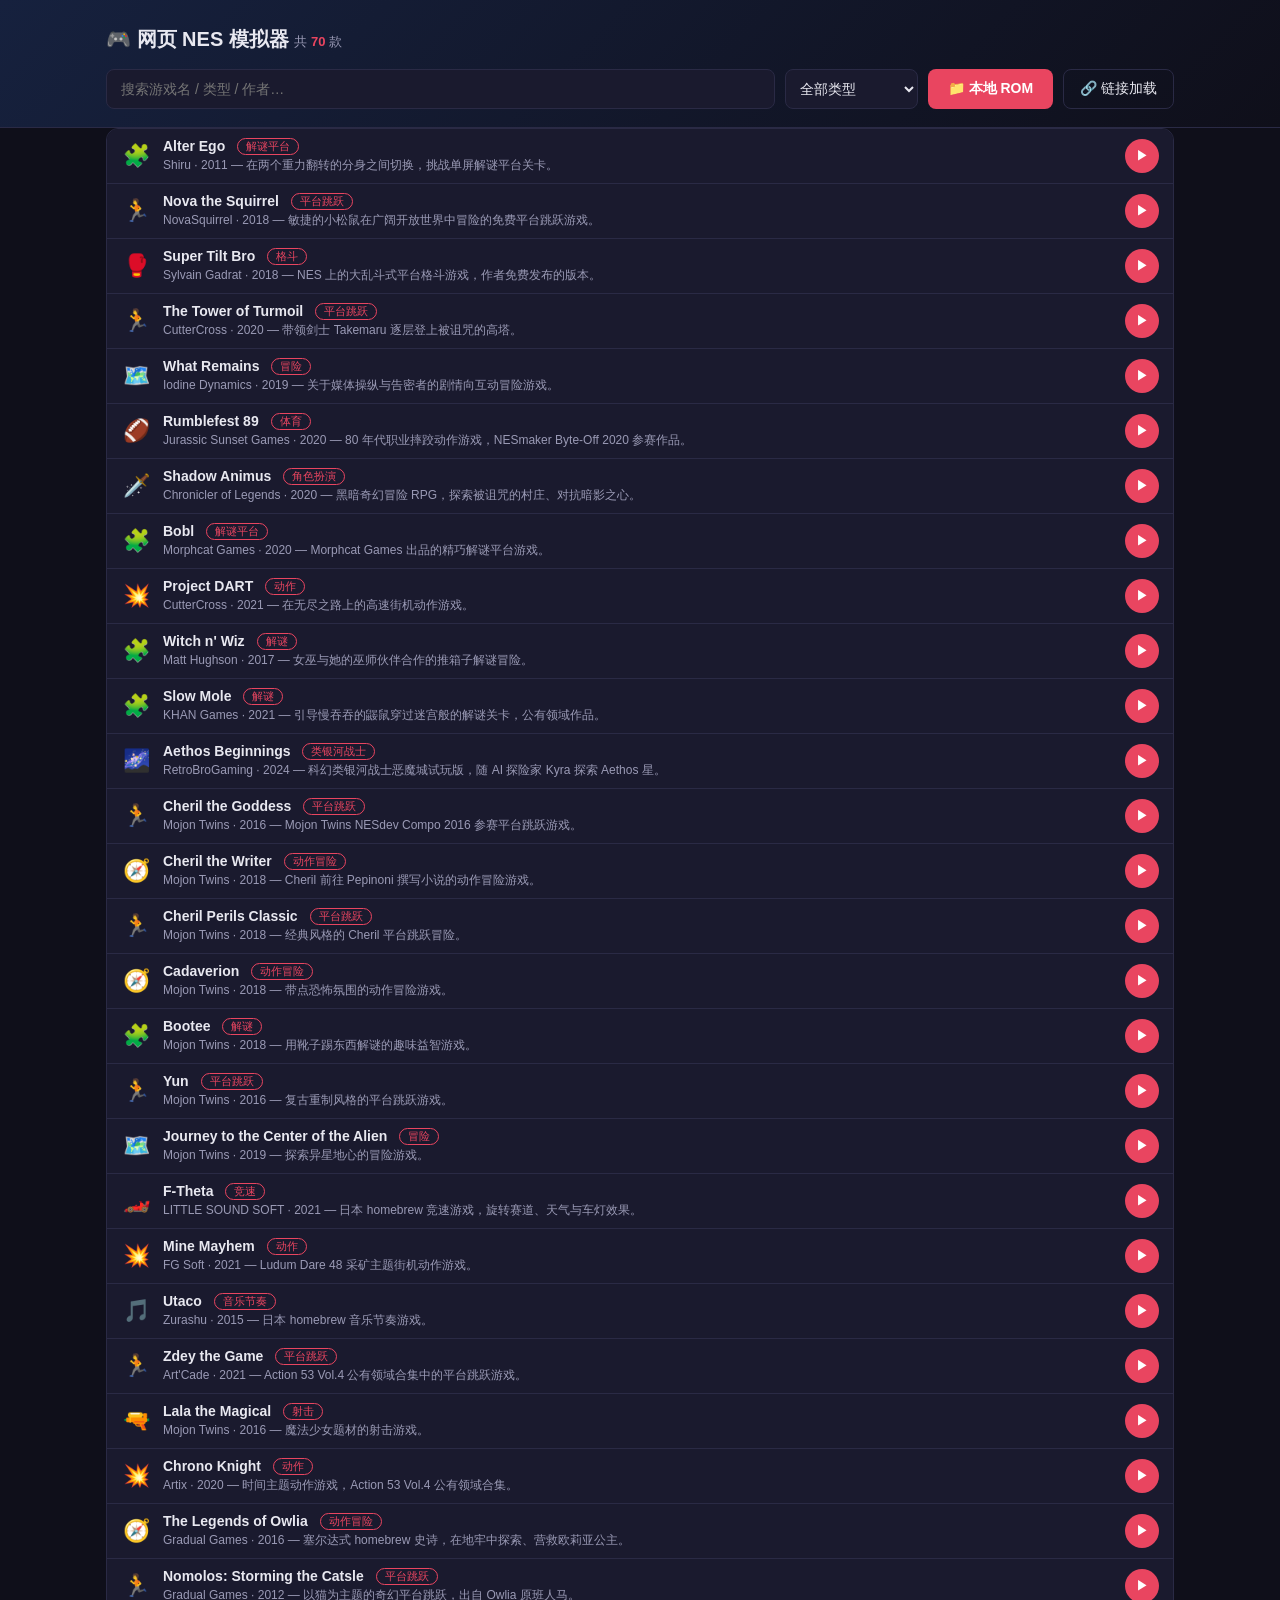
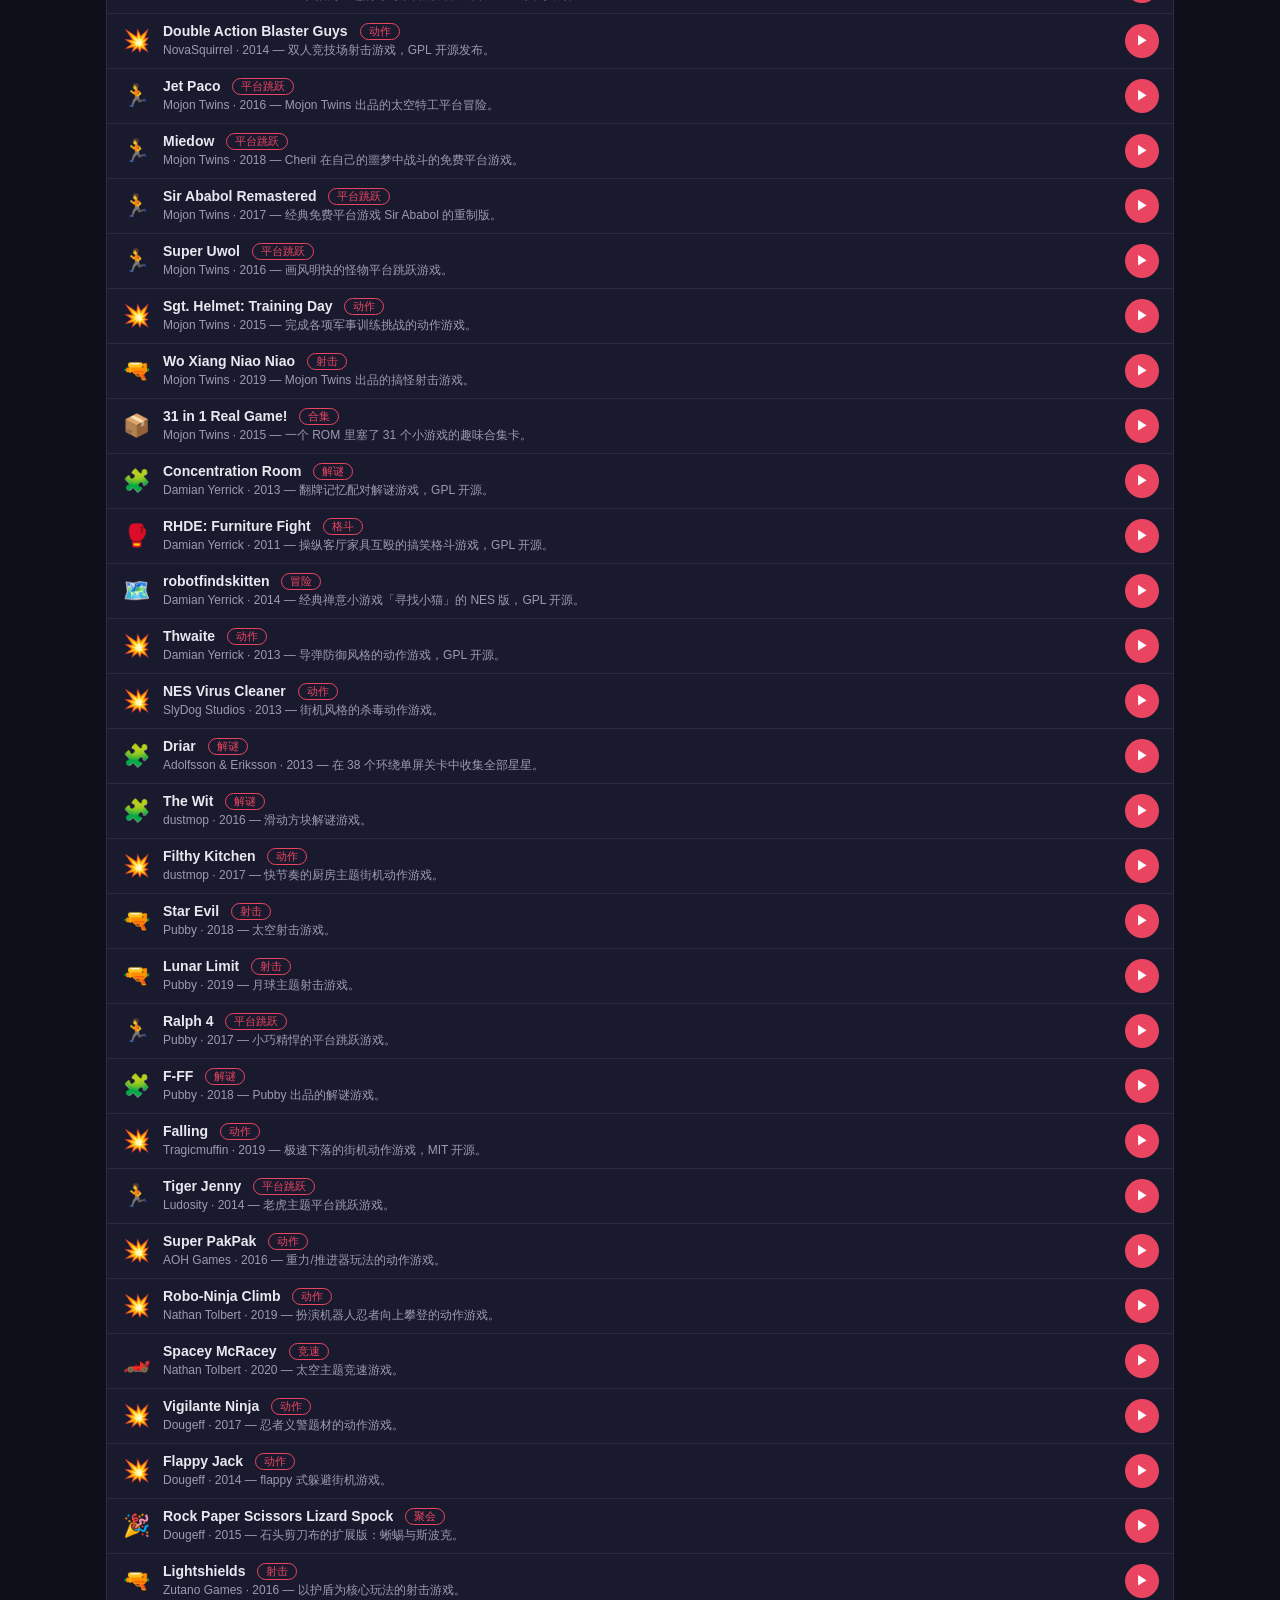
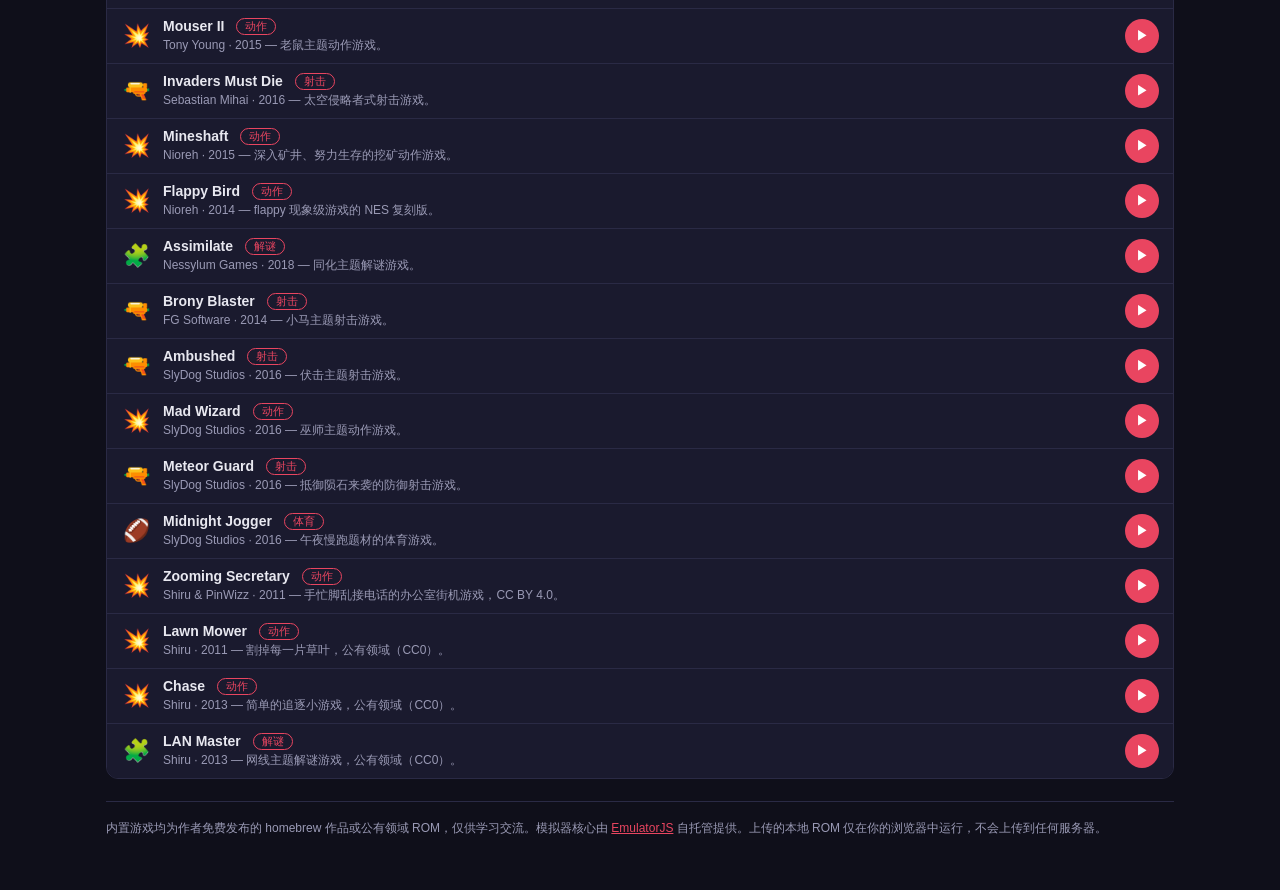
<file: index.html>
<!DOCTYPE html>
<html lang="zh-CN">
<head>
<meta charset="UTF-8">
<meta name="viewport" content="width=device-width, initial-scale=1.0, maximum-scale=1.0, user-scalable=no">
<title>网页 NES 模拟器</title>
<link rel="stylesheet" href="styles.css">
</head>
<body>
<header class="topbar">
  <div class="wrap">
    <h1>🎮 网页 NES 模拟器 <span class="count">共 <b id="gameCount">–</b> 款</span></h1>
    <div class="toolbar">
      <input id="search" type="text" placeholder="搜索游戏名 / 类型 / 作者…">
      <select id="genreFilter"><option value="">全部类型</option></select>
      <button id="uploadBtn" class="upload">📁 本地 ROM</button>
      <button id="urlBtn" class="ghost">🔗 链接加载</button>
      <input id="fileInput" type="file" accept=".nes,.zip" hidden>
    </div>
    <div id="urlBar" class="urlbar" hidden>
      <input id="urlInput" type="url" placeholder="粘贴 .nes 文件直链（需对方服务器允许跨域，如 archive.org）">
      <button id="urlGo" class="upload">加载</button>
    </div>
  </div>
</header>

<main class="wrap">
  <div id="list" class="gamelist"></div>
  <p id="empty" class="empty" hidden>没有找到匹配的游戏</p>
</main>

<footer class="wrap foot">
  <p>内置游戏均为作者免费发布的 homebrew 作品或公有领域 ROM，仅供学习交流。模拟器核心由 <a href="https://github.com/EmulatorJS/EmulatorJS" target="_blank" rel="noopener">EmulatorJS</a> 自托管提供。上传的本地 ROM 仅在你的浏览器中运行，不会上传到任何服务器。</p>
</footer>

<script>
const GENRE_EMOJI = {
  '平台跳跃': '🏃', '解谜': '🧩', '解谜平台': '🧩', '格斗': '🥊', '体育': '🏈',
  '角色扮演': '🗡️', '动作': '💥', '冒险': '🗺️', '动作冒险': '🧭',
  '射击': '🔫', '竞速': '🏎️', '音乐节奏': '🎵', '类银河战士': '🌌',
  '合集': '📦', '聚会': '🎉'
};
let GAMES = [];

async function init() {
  GAMES = await fetch('games.json').then(r => r.json());
  document.getElementById('gameCount').textContent = GAMES.length;
  const genres = [...new Set(GAMES.map(g => g.genre))].sort();
  const sel = document.getElementById('genreFilter');
  genres.forEach(g => {
    const o = document.createElement('option');
    o.value = g; o.textContent = (GENRE_EMOJI[g] || '🎮') + ' ' + g;
    sel.appendChild(o);
  });
  render();
  document.getElementById('search').addEventListener('input', render);
  sel.addEventListener('change', render);
  document.getElementById('uploadBtn').onclick = () =>
    document.getElementById('fileInput').click();
  document.getElementById('fileInput').addEventListener('change', handleUpload);
  document.getElementById('urlBtn').onclick = () => {
    const bar = document.getElementById('urlBar');
    bar.hidden = !bar.hidden;
    if (!bar.hidden) document.getElementById('urlInput').focus();
  };
  const goUrl = () => {
    const u = document.getElementById('urlInput').value.trim();
    if (!u) return;
    let name = '网络 ROM';
    try { name = decodeURIComponent(u.split('/').pop().split('?')[0]).replace(/\.(nes|zip)$/i, '') || name; } catch (e) {}
    location.href = 'play.html?url=' + encodeURIComponent(u) + '&name=' + encodeURIComponent(name);
  };
  document.getElementById('urlGo').onclick = goUrl;
  document.getElementById('urlInput').addEventListener('keydown', e => { if (e.key === 'Enter') goUrl(); });
}

function handleUpload(e) {
  const file = e.target.files[0];
  if (!file) return;
  const reader = new FileReader();
  reader.onload = () => {
    try {
      sessionStorage.setItem('uploadRom', reader.result);
      sessionStorage.setItem('uploadRomName', file.name.replace(/\.(nes|zip)$/i, ''));
      location.href = 'play.html?upload=1&name=' + encodeURIComponent(file.name.replace(/\.(nes|zip)$/i, ''));
    } catch (err) {
      alert('文件太大，无法载入。请换一个小一点的 ROM。');
    }
    e.target.value = '';
  };
  reader.readAsDataURL(file);
}

function render() {
  const kw = document.getElementById('search').value.trim().toLowerCase();
  const genre = document.getElementById('genreFilter').value;
  const list = GAMES.filter(g => {
    if (genre && g.genre !== genre) return false;
    if (kw && !(g.name + ' ' + g.genre + ' ' + g.author + ' ' + g.desc).toLowerCase().includes(kw)) return false;
    return true;
  });
  const box = document.getElementById('list');
  box.innerHTML = list.map(g => `
    <a class="row" href="play.html?g=${g.id}">
      <span class="ricon">${GENRE_EMOJI[g.genre] || '🎮'}</span>
      <span class="rmain">
        <span class="rname">${escapeHtml(g.name)} <span class="chip">${escapeHtml(g.genre)}</span></span>
        <span class="rsub">${escapeHtml(g.author)} · ${escapeHtml(g.year)} — ${escapeHtml(g.desc)}</span>
      </span>
      <span class="rplay">▶</span>
    </a>`).join('');
  document.getElementById('empty').hidden = list.length > 0;
}

function escapeHtml(s) {
  return String(s == null ? '' : s).replace(/[&<>"']/g, c =>
    ({ '&': '&amp;', '<': '&lt;', '>': '&gt;', '"': '&quot;', "'": '&#39;' }[c]));
}

document.addEventListener('DOMContentLoaded', init);
</script>
</body>
</html>
</file>
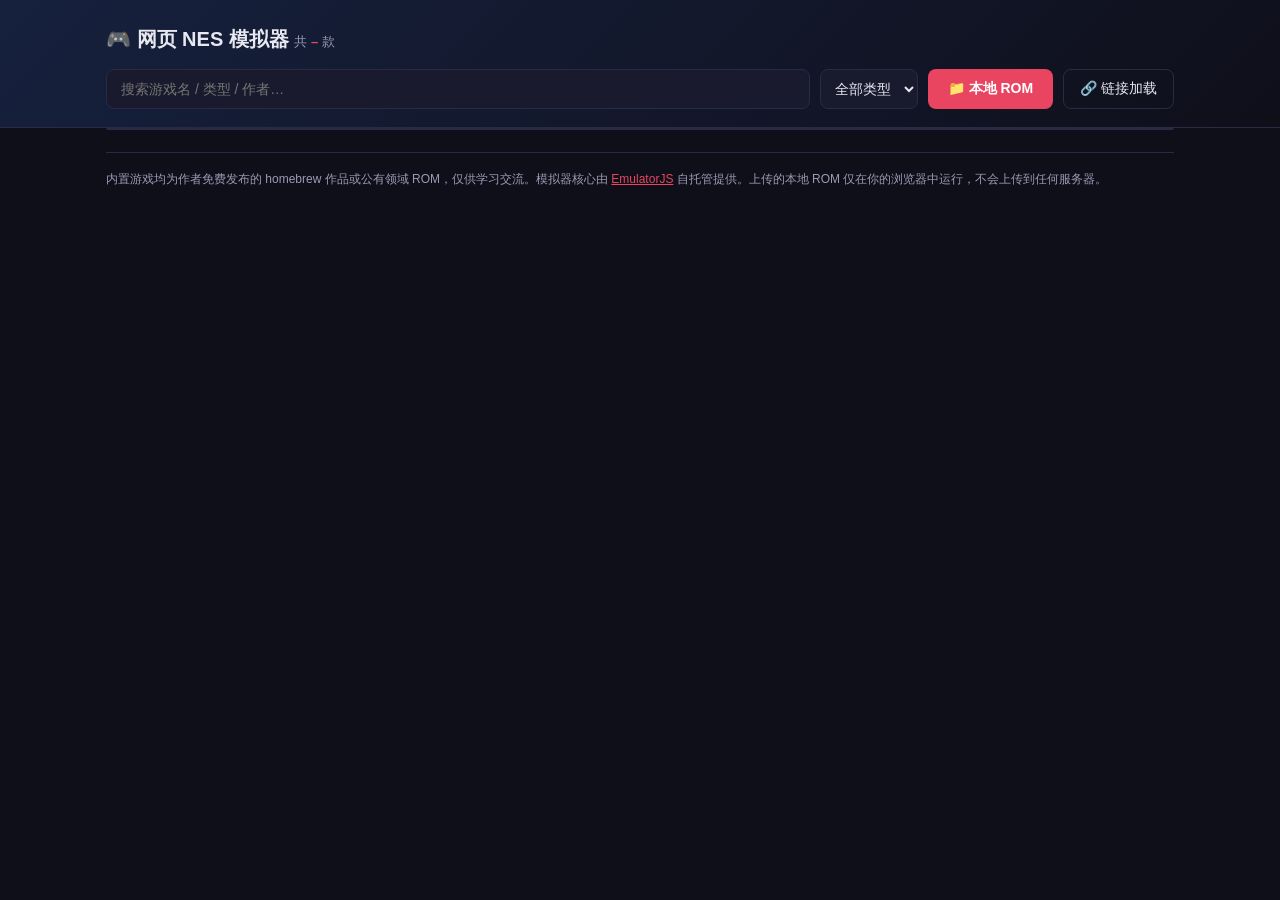
<file: play.html>
<!DOCTYPE html>
<html lang="zh-CN">
<head>
<meta charset="UTF-8">
<meta name="viewport" content="width=device-width, initial-scale=1.0, maximum-scale=1.0, user-scalable=no">
<title>游戏中…</title>
<link rel="stylesheet" href="styles.css">
</head>
<body class="play-body">
<div class="play-top">
  <a class="back" href="index.html">‹ 返回游戏库</a>
  <span id="gameTitle" class="play-title">加载中…</span>
  <span class="focus-hint">按键没反应时点一下游戏画面</span>
</div>
<div id="player"></div>

<script>
// ---- 焦点锁定：模拟器的键盘监听绑在 #player 上，焦点离开就会失灵 ----
// 保持焦点始终在游戏容器内，并拦截方向键/空格的默认行为（滚动、误触按钮）
const GAME_KEYS = ['ArrowUp', 'ArrowDown', 'ArrowLeft', 'ArrowRight', ' '];
function lockFocus() {
  const p = document.getElementById('player');
  if (!p) return;
  if (p.getAttribute('tabindex') !== '-1') p.setAttribute('tabindex', '-1');
  const ae = document.activeElement;
  if (ae !== p && !(ae && p.contains(ae))) {
    try { p.focus({ preventScroll: true }); } catch (e) { p.focus(); }
  }
}
window.addEventListener('keydown', e => {
  if (GAME_KEYS.includes(e.key)) e.preventDefault();
  lockFocus();
}, true);
window.addEventListener('keyup', e => {
  if (GAME_KEYS.includes(e.key)) e.preventDefault();
}, true);
window.addEventListener('pointerdown', () => setTimeout(lockFocus, 0), true);
window.addEventListener('focus', lockFocus);
document.addEventListener('visibilitychange', () => { if (!document.hidden) lockFocus(); });

async function init() {
  const q = new URLSearchParams(location.search);
  const isUpload = q.get('upload') === '1';
  const remoteUrl = q.get('url');
  let gameUrl, gameName;

  if (remoteUrl) {
    gameName = q.get('name') || '网络 ROM';
    gameUrl = remoteUrl;
  } else if (isUpload) {
    const dataUrl = sessionStorage.getItem('uploadRom');
    gameName = q.get('name') || sessionStorage.getItem('uploadRomName') || '本地 ROM';
    if (!dataUrl) {
      alert('未找到上传的 ROM，请重新上传。');
      location.href = 'index.html';
      return;
    }
    // dataURL -> Blob -> objectURL，模拟器读取更稳定
    const blob = await (await fetch(dataUrl)).blob();
    gameUrl = URL.createObjectURL(blob);
    sessionStorage.removeItem('uploadRom');
  } else {
    const id = q.get('g');
    const games = await fetch('games.json').then(r => r.json());
    const g = games.find(x => x.id === id);
    if (!g) { location.href = 'index.html'; return; }
    gameName = g.name;
    gameUrl = 'roms/' + g.file;
  }

  document.getElementById('gameTitle').textContent = gameName;
  document.title = gameName + ' - 网页 NES 模拟器';

  window.EJS_player = '#player';
  window.EJS_gameUrl = gameUrl;
  window.EJS_gameName = gameName;
  window.EJS_core = 'nes';
  window.EJS_pathtodata = 'data/';
  window.EJS_startOnLoaded = true;
  window.EJS_color = '#1a1a2e';

  const s = document.createElement('script');
  s.src = 'data/loader.js';
  s.onload = () => { setTimeout(lockFocus, 500); setTimeout(lockFocus, 2500); };
  document.body.appendChild(s);
}
document.addEventListener('DOMContentLoaded', init);
</script>
</body>
</html>
</file>
<file: styles.css>
:root {
  --bg: #0f0f1a; --card: #1a1a2e; --line: #2a2a45;
  --ink: #e8e8f0; --muted: #9a9ab5;
  --brand: #e94560; --brand-d: #c73650;
}
* { box-sizing: border-box; }
body {
  margin: 0; background: var(--bg); color: var(--ink);
  font-family: -apple-system, "PingFang SC", "Microsoft YaHei", Segoe UI, Roboto, sans-serif;
  font-size: 14px; min-height: 100vh;
}
.wrap { max-width: 1100px; margin: 0 auto; padding: 0 16px; }

.topbar { background: linear-gradient(135deg, #16213e, #0f0f1a); padding: 26px 0 18px; border-bottom: 1px solid var(--line); }
.topbar h1 { margin: 0; font-size: 20px; }
.count { font-size: 13px; font-weight: 400; color: var(--muted); }
.count b { color: var(--brand); }
.topbar .sub { color: var(--muted); font-size: 13px; margin: 8px 0 0; }
.topbar .sub b { color: var(--brand); }

.toolbar { display: flex; flex-wrap: wrap; gap: 10px; margin-top: 16px; }
.toolbar input[type="text"] {
  flex: 1 1 200px; padding: 10px 14px; border: 1px solid var(--line);
  border-radius: 8px; background: var(--card); color: var(--ink); font-size: 14px;
}
.toolbar select {
  padding: 10px; border: 1px solid var(--line); border-radius: 8px;
  background: var(--card); color: var(--ink); font-size: 14px;
}
button.upload {
  padding: 10px 20px; border: 0; border-radius: 8px; cursor: pointer;
  background: var(--brand); color: #fff; font-size: 14px; font-weight: 600;
  white-space: nowrap;
}
button.upload:hover { background: var(--brand-d); }
button.ghost {
  padding: 10px 16px; border: 1px solid var(--line); border-radius: 8px; cursor: pointer;
  background: transparent; color: var(--ink); font-size: 14px; white-space: nowrap;
}
button.ghost:hover { border-color: var(--brand); color: var(--brand); }
.urlbar { display: flex; gap: 10px; margin-top: 10px; }
.urlbar[hidden] { display: none; }
.urlbar input {
  flex: 1; padding: 10px 14px; border: 1px solid var(--line);
  border-radius: 8px; background: var(--card); color: var(--ink); font-size: 13px;
}

main { padding: 14px 0 30px; }
/* 紧凑游戏列表 */
.gamelist { display: flex; flex-direction: column; border: 1px solid var(--line); border-radius: 12px; overflow: hidden; }
.row {
  display: flex; align-items: center; gap: 12px; padding: 9px 14px;
  background: var(--card); text-decoration: none; color: inherit;
  border-bottom: 1px solid var(--line);
}
.row:last-child { border-bottom: 0; }
.row:hover { background: #20203a; }
.ricon { font-size: 22px; flex: 0 0 auto; width: 30px; text-align: center; }
.rmain { flex: 1; min-width: 0; display: flex; flex-direction: column; gap: 2px; }
.rname { font-weight: 600; font-size: 14px; white-space: nowrap; overflow: hidden; text-overflow: ellipsis; }
.chip {
  display: inline-block; font-size: 11px; font-weight: 400; color: var(--brand);
  border: 1px solid var(--brand); border-radius: 20px; padding: 0 8px; margin-left: 8px;
  vertical-align: 1px; white-space: nowrap;
}
.rsub { color: var(--muted); font-size: 12px; white-space: nowrap; overflow: hidden; text-overflow: ellipsis; }
.rplay {
  flex: 0 0 auto; width: 34px; height: 34px; border-radius: 50%;
  background: var(--brand); color: #fff; display: flex; align-items: center; justify-content: center;
  font-size: 13px;
}
.row:hover .rplay { background: var(--brand-d); }
.empty { text-align: center; color: var(--muted); padding: 60px 0; }

.foot { padding: 10px 16px 40px; }
.foot p { color: var(--muted); font-size: 12px; line-height: 1.7; border-top: 1px solid var(--line); padding-top: 16px; }
.foot a { color: var(--brand); }

/* 游戏页 */
.play-body { display: flex; flex-direction: column; height: 100vh; overflow: hidden; }
.play-top {
  display: flex; align-items: center; gap: 14px;
  padding: 10px 16px; background: #16213e; border-bottom: 1px solid var(--line);
  flex: 0 0 auto;
}
.back {
  color: #fff; text-decoration: none; background: var(--brand);
  padding: 7px 16px; border-radius: 8px; font-size: 13px; font-weight: 600; white-space: nowrap;
}
.back:hover { background: var(--brand-d); }
.play-title { font-weight: 600; overflow: hidden; text-overflow: ellipsis; white-space: nowrap; }
.focus-hint { margin-left: auto; color: var(--muted); font-size: 12px; white-space: nowrap; }
#player { flex: 1 1 auto; min-height: 0; }
#player:focus { outline: none; }
#player canvas { image-rendering: pixelated; }
</file>
